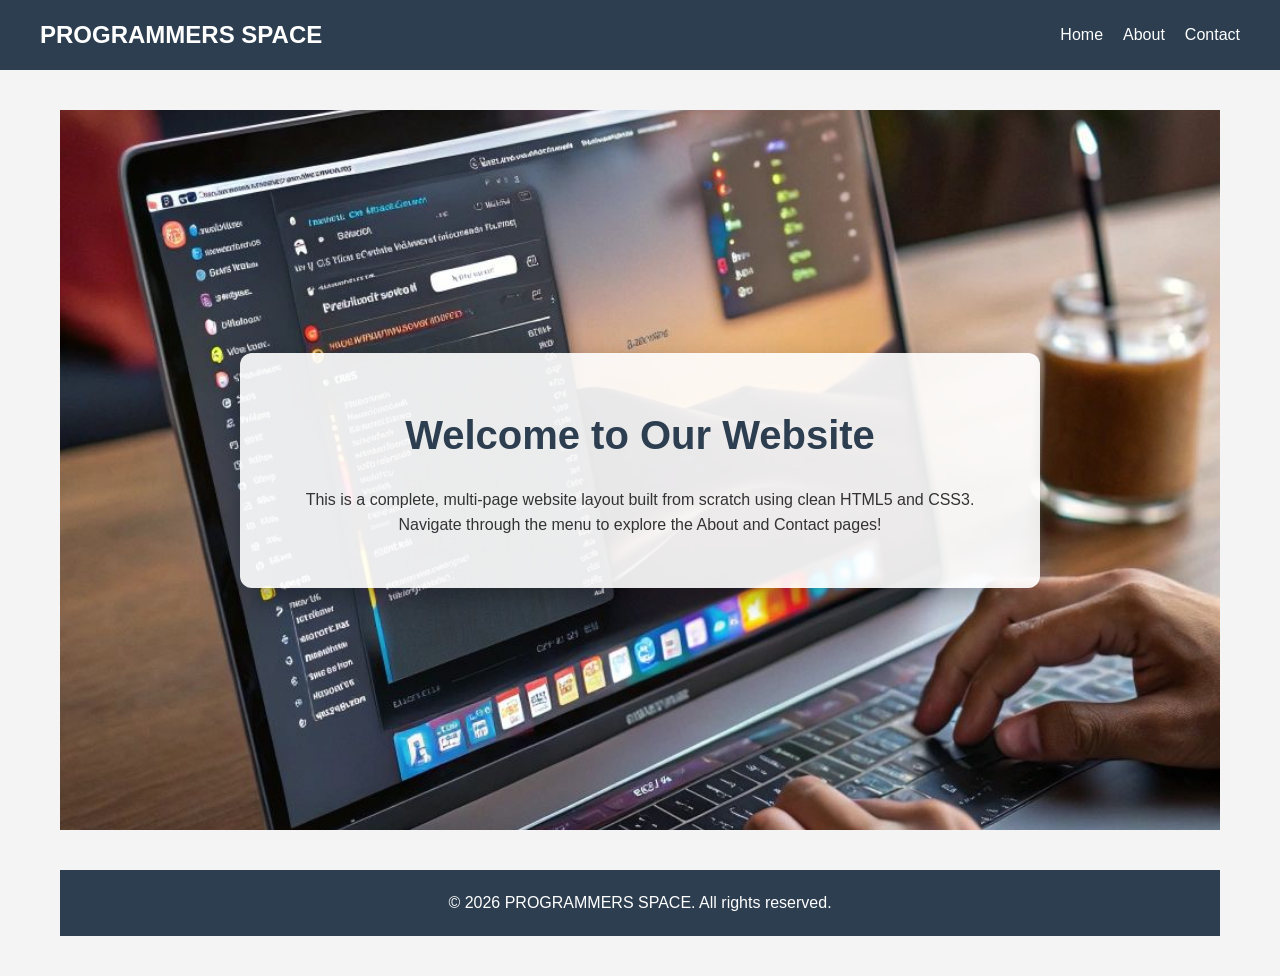
<file: group-website/index.html>
<!DOCTYPE html>
<html lang="en">
<head>
    <meta charset="UTF-8">
    <meta name="viewport" content="width=device-width, initial-scale=1.0">
    <title>PROGRAMMERS SPACE | Home</title>
    <link rel="stylesheet" href="style.css">
</head>
<body>

    <header>
        <nav>
            <div class="logo">PROGRAMMERS SPACE</div>
            <ul>
                <li><a href="index.html">Home</a></li>
                <li><a href="about.html">About</a></li>
                <li><a href="contact.html">Contact</a></li>
            </ul>
        </nav>
    </header>

    <main>
        <main class="home-bg">
            <section class="hero">
            <h1>Welcome to Our Website</h1>
            <p>This is a complete, multi-page website layout built from scratch using clean HTML5 and CSS3. Navigate through the menu to explore the About and Contact pages!</p>
        </section>
    </main>

    <footer>
        <p> &copy; 2026 PROGRAMMERS SPACE. All rights reserved.</p>
    </footer>

</body>
</html>
</file>
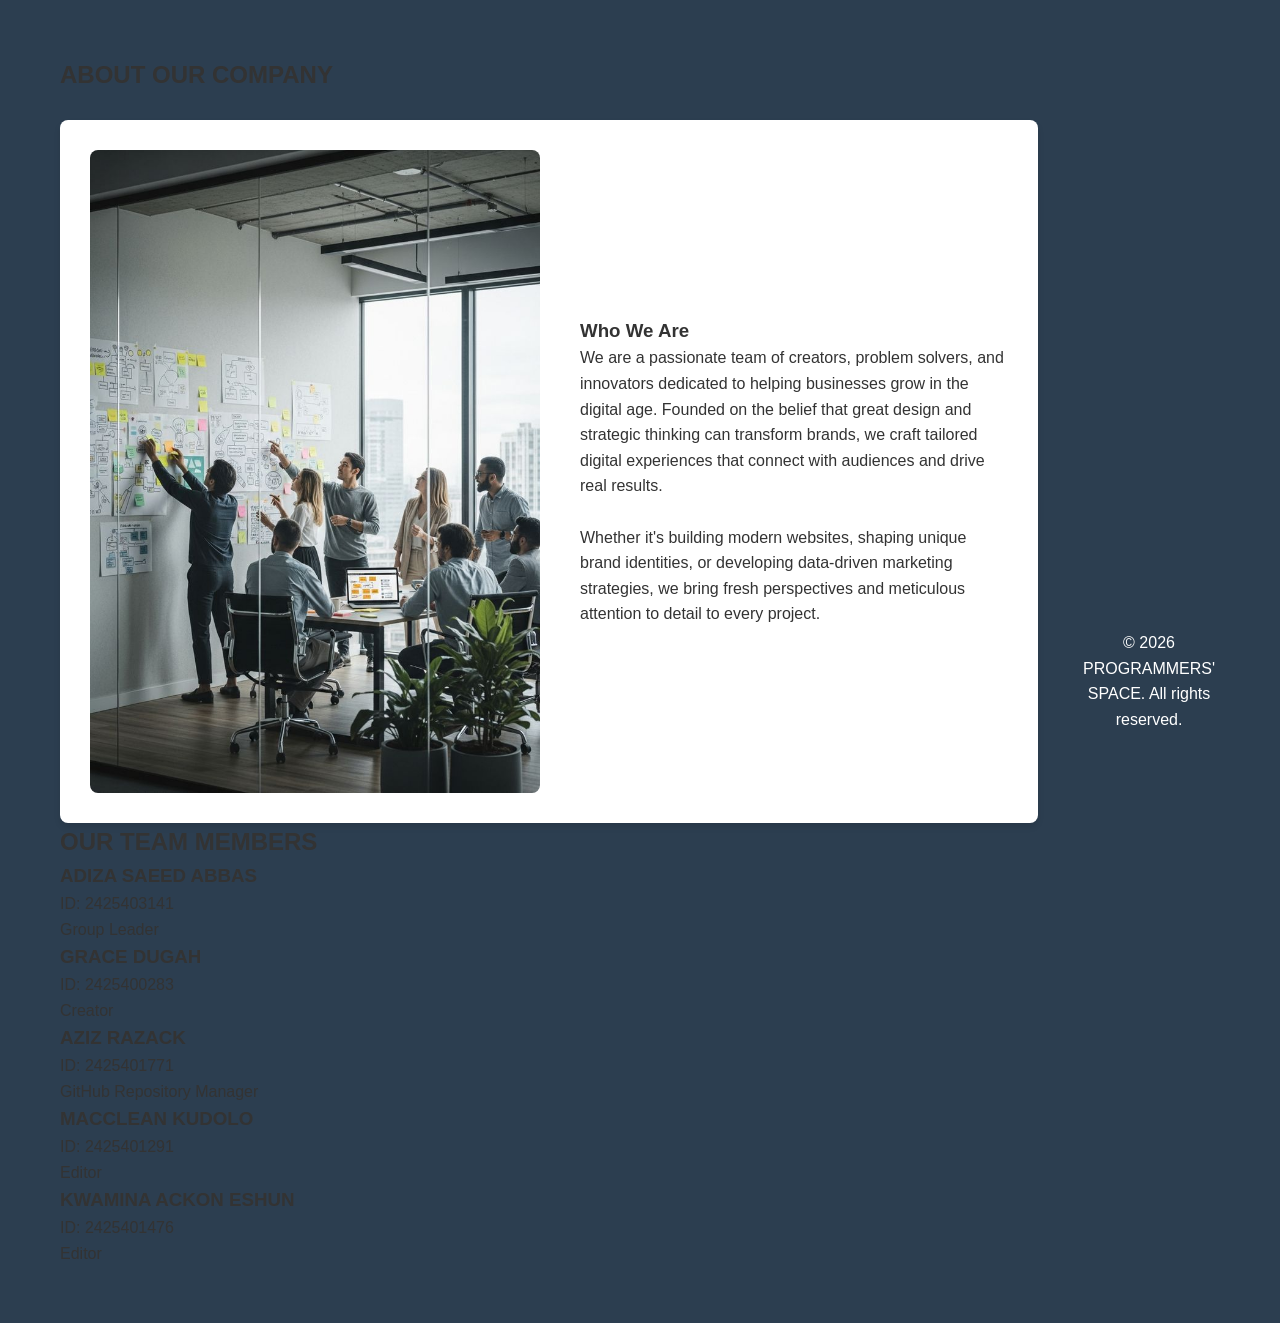
<file: group-website/about.html>
<!DOCTYPE html>
<html lang="en">
<head>
    <meta charset="UTF-8">
    <meta name="viewport" content="width=device-width, initial-scale=1.0">
    <title>PROGRAMMERS' SPACE | About Us</title>
    <link rel="stylesheet" href="style.css">
</head>
<body>

    <header>
        <nav>
            
            <main>
        <h2>ABOUT OUR COMPANY</h2>
        <br>
        <div class="about-container">
            <img src="image.jpg" alt="Our Workspace" class="about-image">
            
            <div class="about-text">
                <h3>Who We Are</h3>
                <p>We are a passionate team of creators, problem solvers, and innovators dedicated to helping businesses grow in the digital age. Founded on the belief that great design and strategic thinking can transform brands, we craft tailored digital experiences that connect with audiences and drive real results.</p>
                <br>
                <p>Whether it's building modern websites, shaping unique brand identities, or developing data-driven marketing strategies, we bring fresh perspectives and meticulous attention to detail to every project.</p>
            </div>
        </div>

        <!-- NEW TEAM SECTION START -->
        <section class="team-section">
            <h2>OUR TEAM MEMBERS</h2>
            <div class="team-grid">
                <div class="team-member leader">
                    <h3>ADIZA SAEED ABBAS</h3>
                    <p class="id-number">ID: 2425403141</p>
                    <span class="role-badge leader-badge">Group Leader</span>
                </div>
                
                <div class="team-member">
                    <h3>GRACE DUGAH</h3>
                    <p class="id-number">ID: 2425400283</p>
                    <span class="role-badge creator-badge">Creator</span>
                </div>

                <div class="team-member">
                    <h3>AZIZ RAZACK</h3>
                    <p class="id-number">ID: 2425401771</p>
                    <span class="role-badge manager-badge">GitHub Repository Manager</span>
                </div>

                <div class="team-member">
                    <h3>MACCLEAN KUDOLO</h3>
                    <p class="id-number">ID: 2425401291</p>
                    <span class="role-badge editor-badge">Editor</span>
                </div>

                <div class="team-member">
                    <h3>KWAMINA ACKON ESHUN</h3>
                    <p class="id-number">ID: 2425401476</p>
                    <span class="role-badge editor-badge">Editor</span>
                </div>
            </div>
        </section>
        <!-- NEW TEAM SECTION END -->

    </main>


    </main>

    <footer>
        <p>&copy; 2026 PROGRAMMERS' SPACE. All rights reserved.</p>
    </footer>

</body>
</html>
</file>
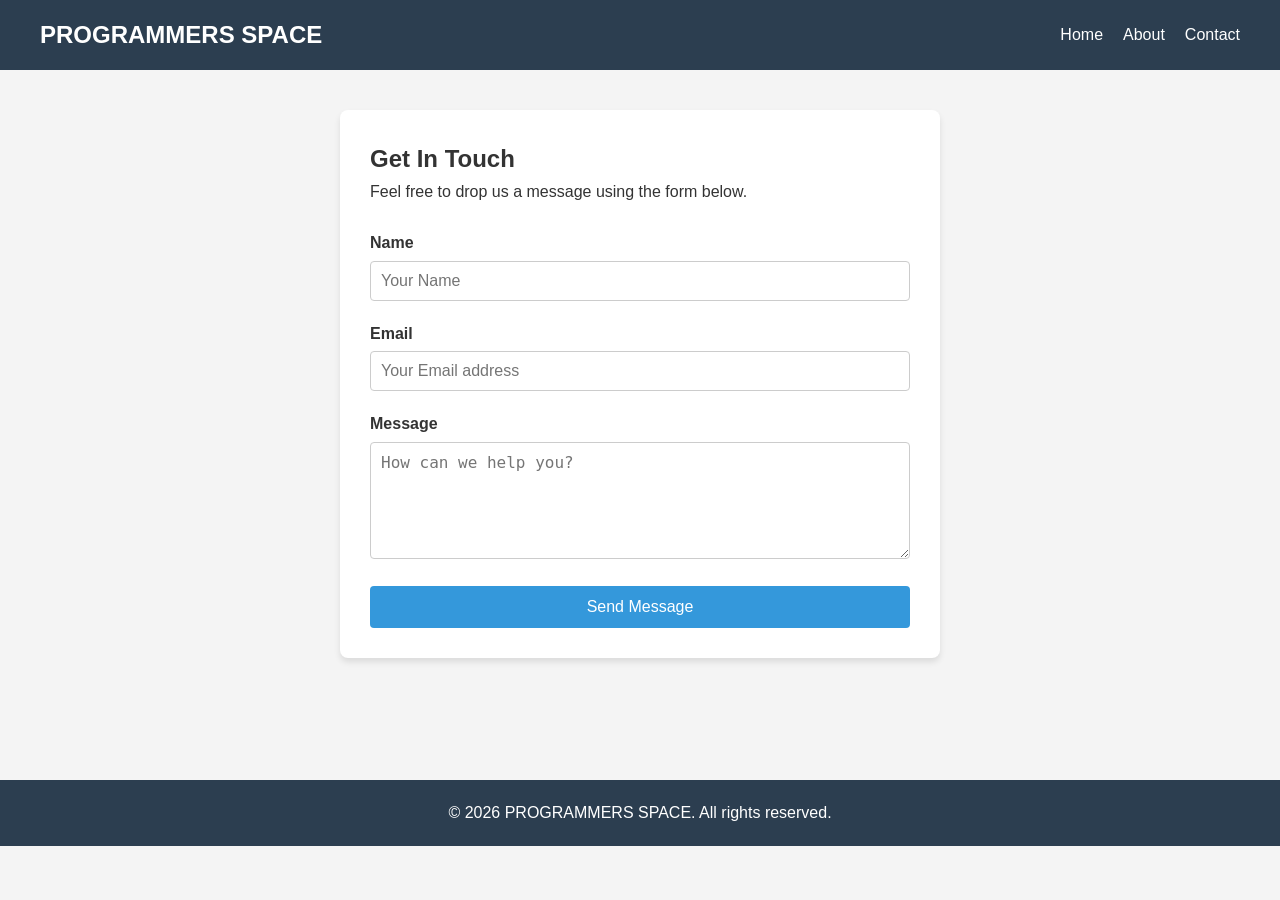
<file: group-website/contact.html>
<!DOCTYPE html>
<html lang="en">
<head>
    <meta charset="UTF-8">
    <meta name="viewport" content="width=device-width, initial-scale=1.0">
    <title>PROGRAMMERS SPACE | Contact</title>
    <link rel="stylesheet" href="style.css">
</head>
<body>

    <header>
        <nav>
            <div class="logo">PROGRAMMERS SPACE</div>
            <ul>
                <li><a href="index.html">Home</a></li>
                <li><a href="about.html">About</a></li>
                <li><a href="contact.html">Contact</a></li>
            </ul>
        </nav>
    </header>

    <main>
        <div class="contact-form">
            <h2>Get In Touch</h2>
            <p>Feel free to drop us a message using the form below.</p>
            <br>
            <form action="#" method="POST">
                <div class="form-group">
                    <label for="name">Name</label>
                    <input type="text" id="name" name="name" placeholder="Your Name" required>
                </div>
                <div class="form-group">
                    <label for="email">Email</label>
                    <input type="email" id="email" name="email" placeholder="Your Email address" required>
                </div>
                <div class="form-group">
                    <label for="message">Message</label>
                    <textarea id="message" name="message" rows="5" placeholder="How can we help you?" required></textarea>
                </div>
                <button type="submit">Send Message</button>
            </form>
        </div>
    </main>

    <footer>
        <p>&copy; 2026 PROGRAMMERS SPACE. All rights reserved.</p>
    </footer>

</body>
</html>
</file>
<file: group-website/style.css>
* {
    margin: 0;
    padding: 0;
    box-sizing: border-box;
}

body {
    font-family: 'Segoe UI', Tahoma, Geneva, Verdana, sans-serif;
    line-height: 1.6;
    color: #333;
    background-color: #f4f4f4;
}

/* Navigation Bar */
header {
    background-color: #2c3e50;
    padding: 1rem 2rem;
    position: sticky;
    top: 0;
    z-index: 1000;
}

nav {
    display: flex;
    justify-content: space-between;
    align-items: center;
    max-width: 1200px;
    margin: 0 auto;
}

nav .logo {
    color: #fff;
    font-size: 1.5rem;
    font-weight: bold;
}

nav ul {
    display: flex;
    list-style: none;
}

nav ul li {
    margin-left: 20px;
}

nav ul li a {
    color: #fff;
    text-decoration: none;
    font-weight: 500;
    transition: color 0.3s;
}

nav ul li a:hover {
    color: #3498db;
}

/* Main Content Containers */
main {
    max-width: 1200px;
    margin: 40px auto;
    padding: 0 20px;
    min-height: 70vh;
}

.hero {
    text-align: center;
    padding: 60px 20px;
    background: #fff;
    border-radius: 8px;
    box-shadow: 0 4px 6px rgba(0,0,0,0.1);
}

.hero h1 {
    font-size: 2.5rem;
    color: #2c3e50;
    margin-bottom: 20px;
}

/* About Page Image Styling */
.about-container {
    display: flex;
    gap: 40px;
    align-items: center;
    background: #fff;
    padding: 30px;
    border-radius: 8px;
    box-shadow: 0 4px 6px rgba(0,0,0,0.1);
}

.about-image {
    max-width: 450px;
    width: 100%;
    height: auto;
    border-radius: 8px;
    object-fit: cover;
}

/* Contact Form Styling */
.contact-form {
    background: #fff;
    max-width: 600px;
    margin: 0 auto;
    padding: 30px;
    border-radius: 8px;
    box-shadow: 0 4px 6px rgba(0,0,0,0.1);
}

.form-group {
    margin-bottom: 20px;
}

.form-group label {
    display: block;
    margin-bottom: 5px;
    font-weight: bold;
}

.form-group input, .form-group textarea {
    width: 100%;
    padding: 10px;
    border: 1px solid #ccc;
    border-radius: 4px;
    font-size: 1rem;
}

button {
    background-color: #3498db;
    color: white;
    padding: 12px 20px;
    border: none;
    border-radius: 4px;
    cursor: pointer;
    font-size: 1rem;
    width: 100%;
}

button:hover {
    background-color: #2980b9;
}

/* Footer */
footer {
    background-color: #2c3e50;
    color: #fff;
    text-align: center;
    padding: 20px;
    margin-top: 40px;
}
/* Home Page Image Background */
main.home-bg {
    max-width: 100%; 
    margin: 0;
    padding: 80px 20px;
    background: url('laptop.jpg') no-repeat center center/cover; /* Fits perfectly on any screen */
    display: flex;
    justify-content: center;
    align-items: center;
    min-height: 80vh;
}

/* Makes the text card readable over the background image */
main.home-bg .hero {
    max-width: 800px;
    background: rgba(255, 255, 255, 0.9); /* Opaque white background so text is readable */
    padding: 50px;
    border-radius: 12px;
    box-shadow: 0 10px 25px rgba(0,0,0,0.3);
}
</file>
